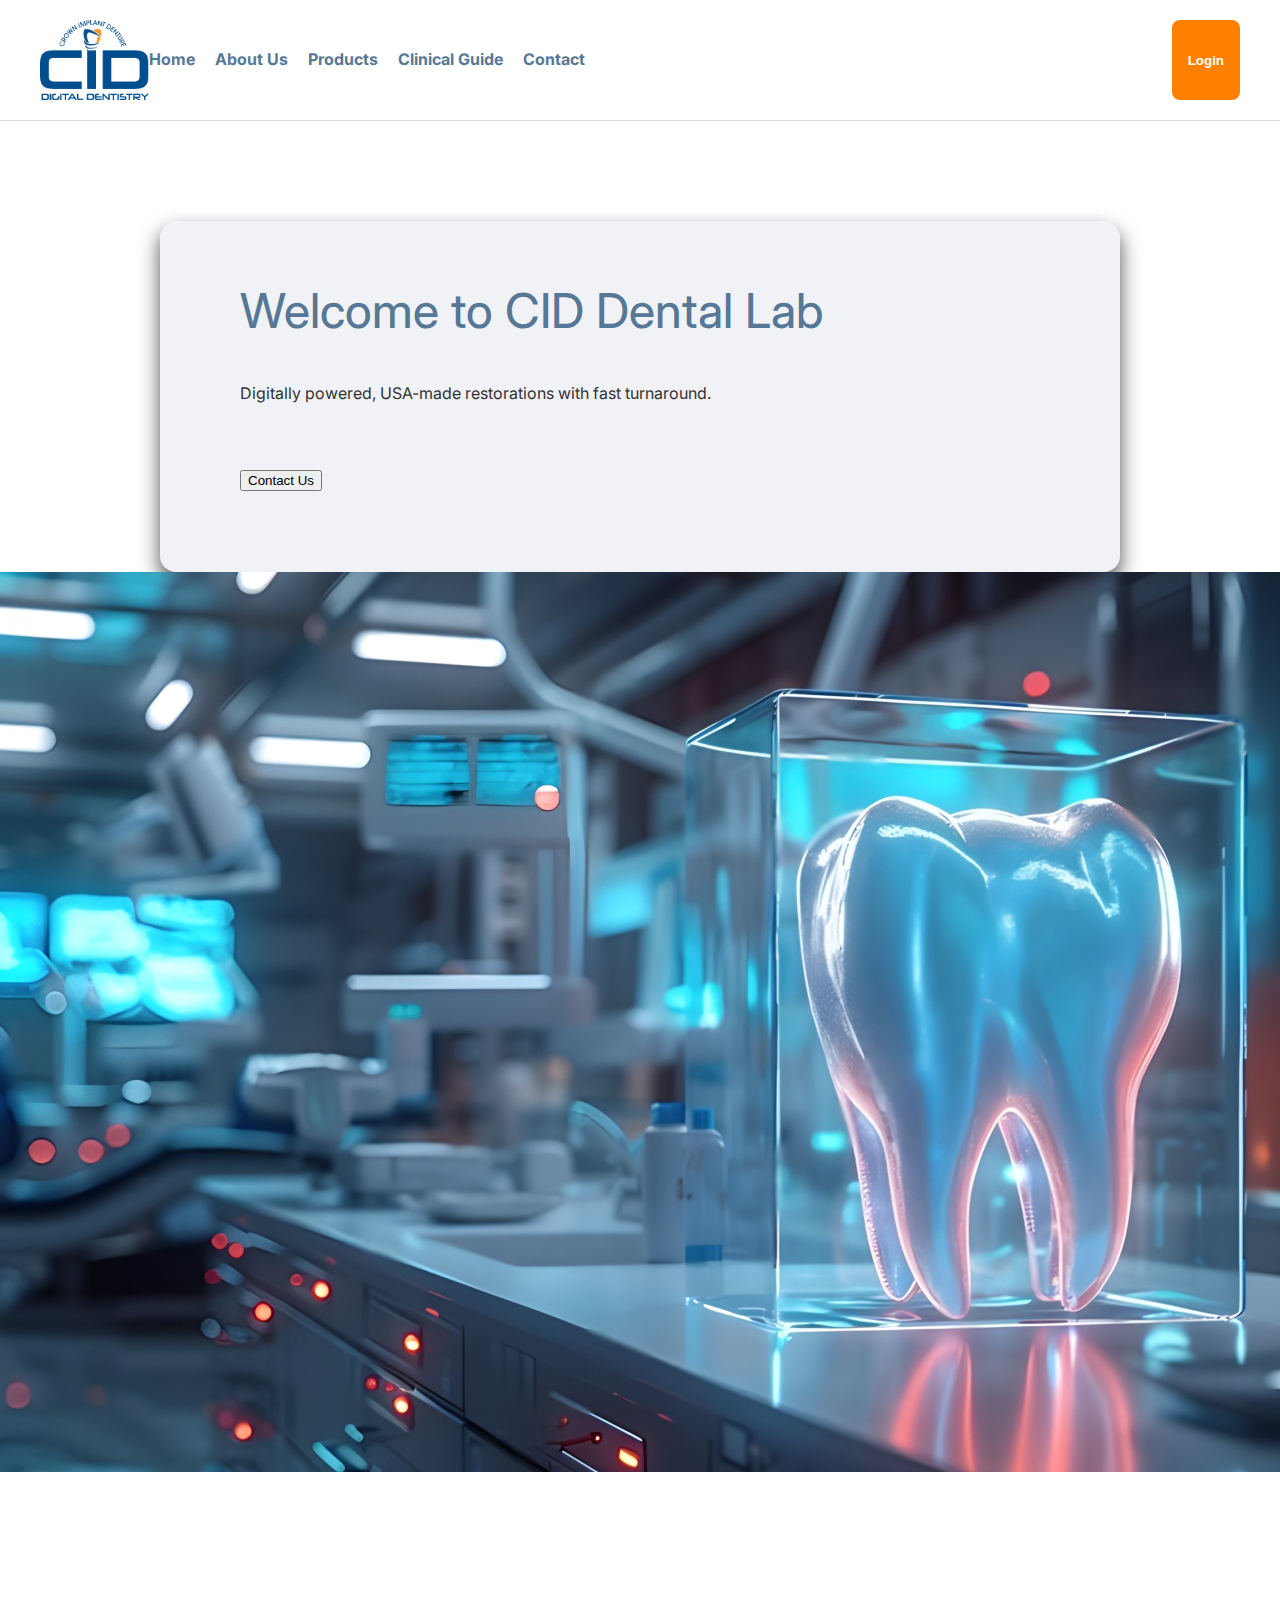
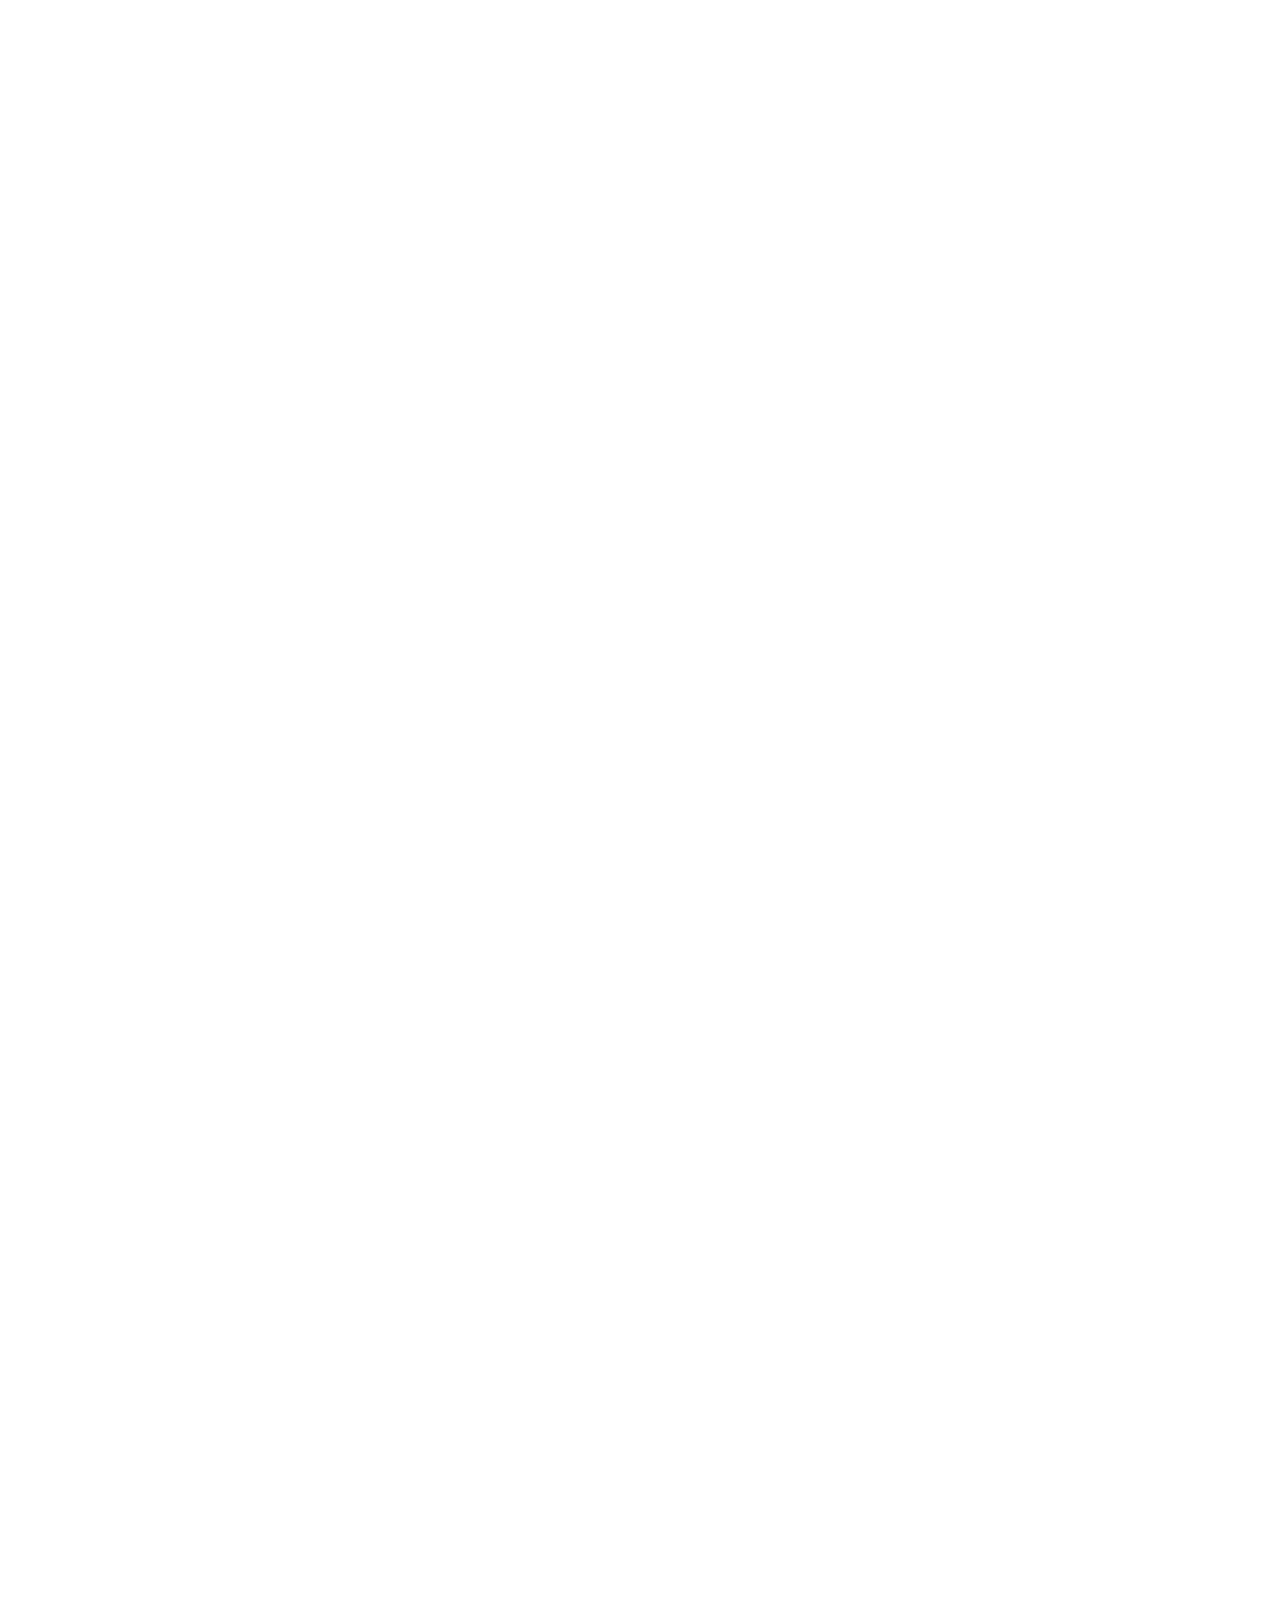
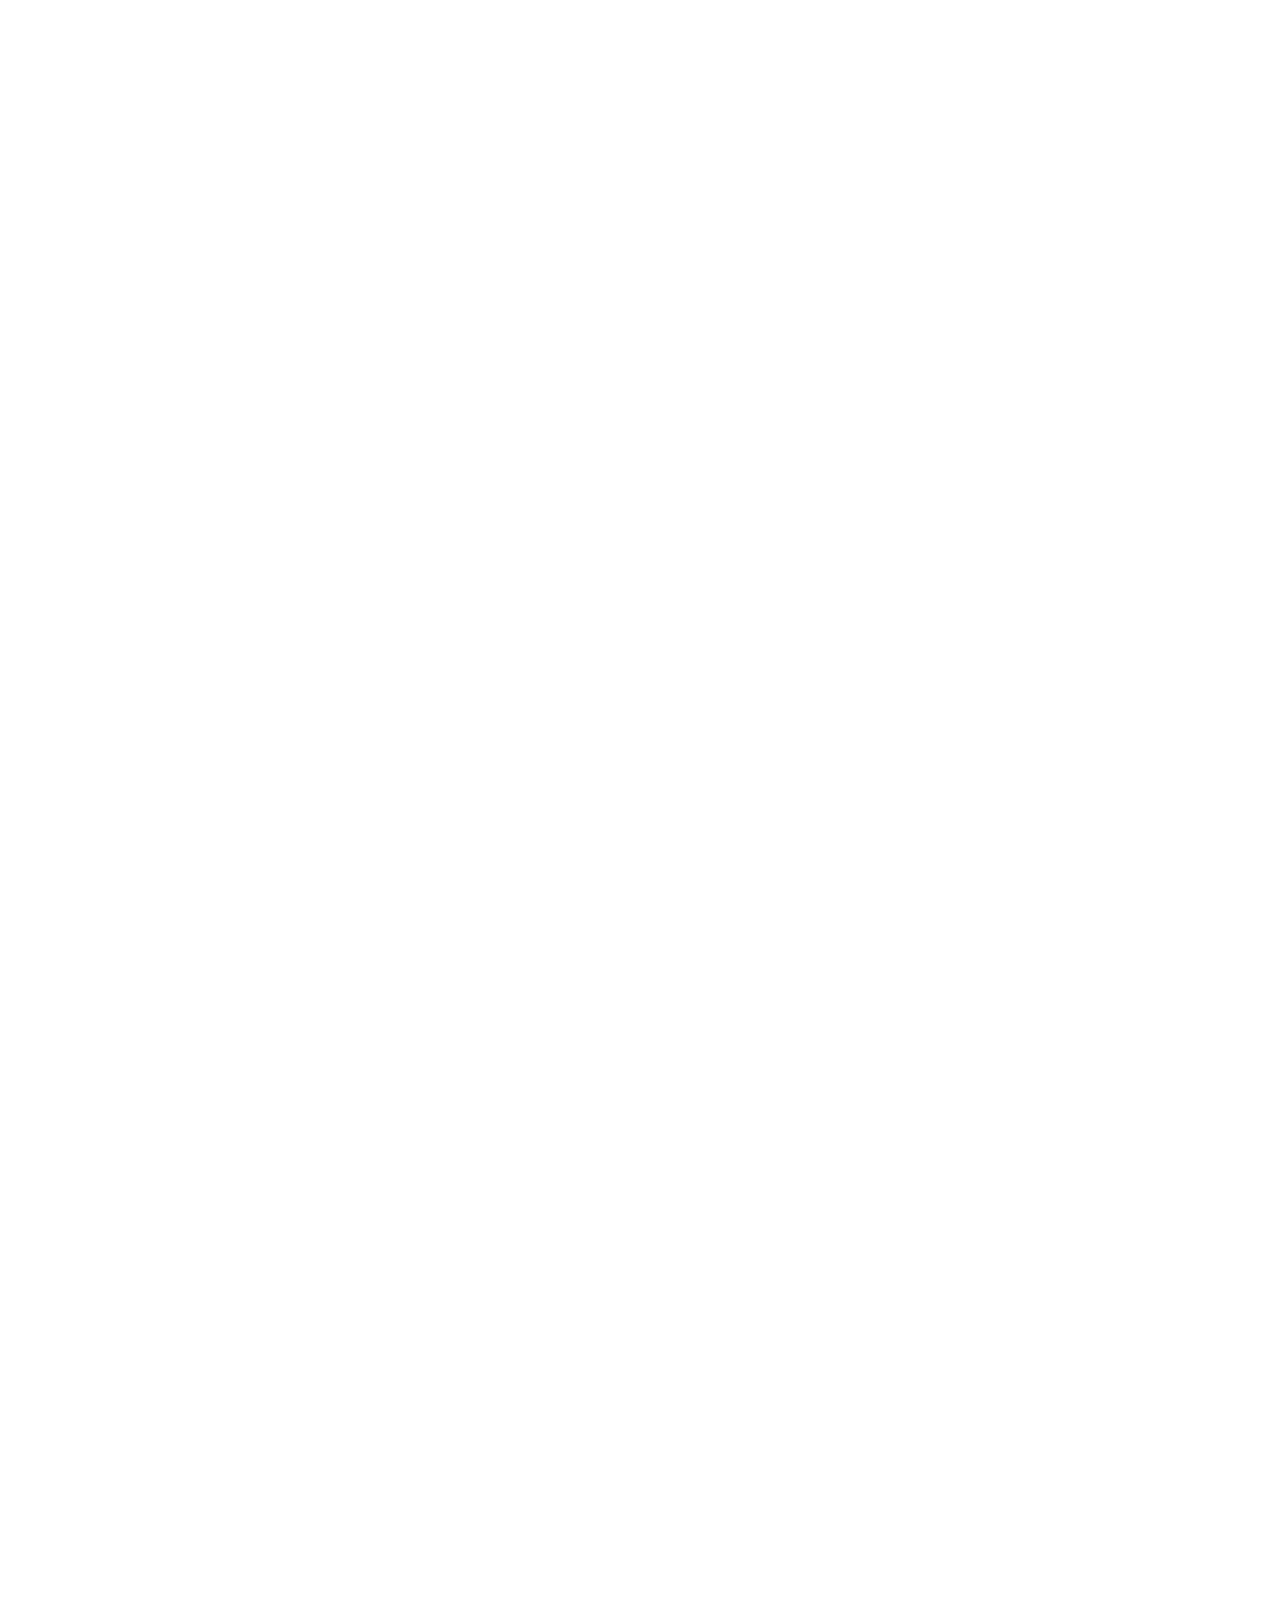
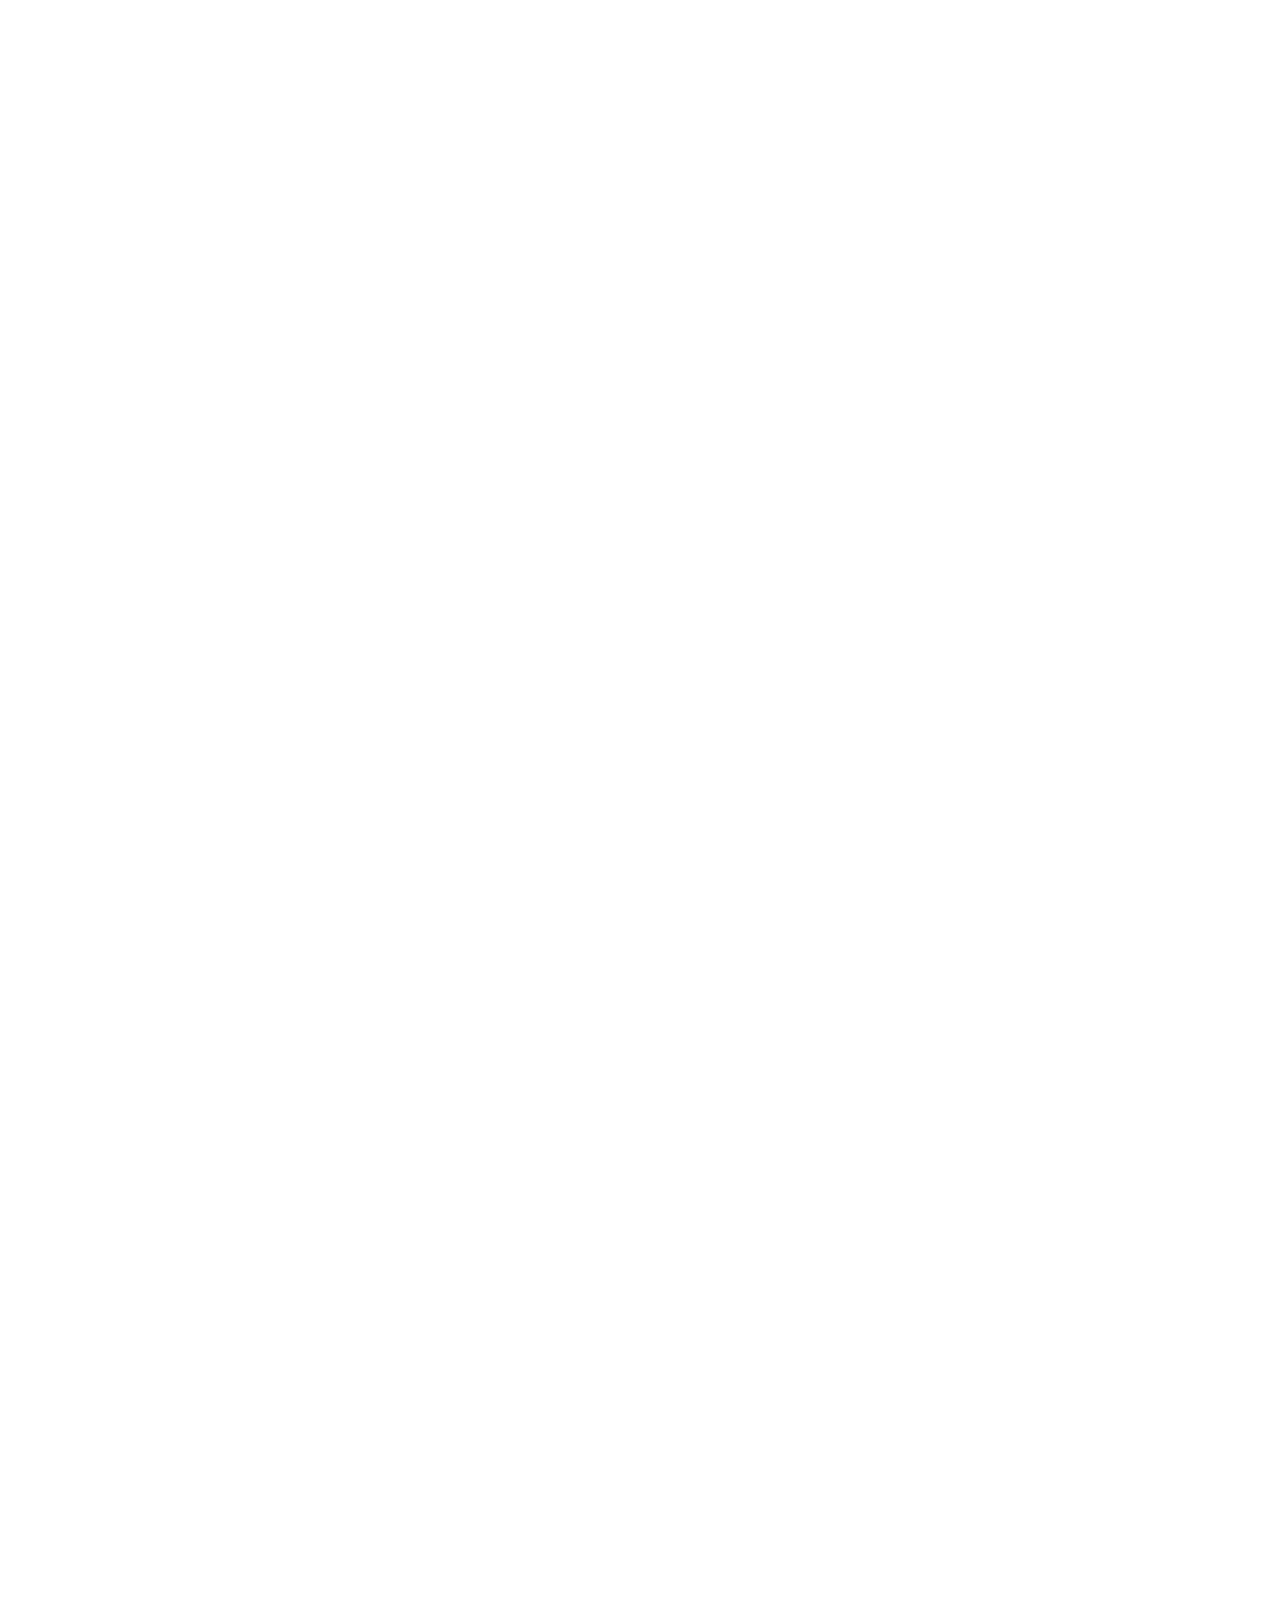
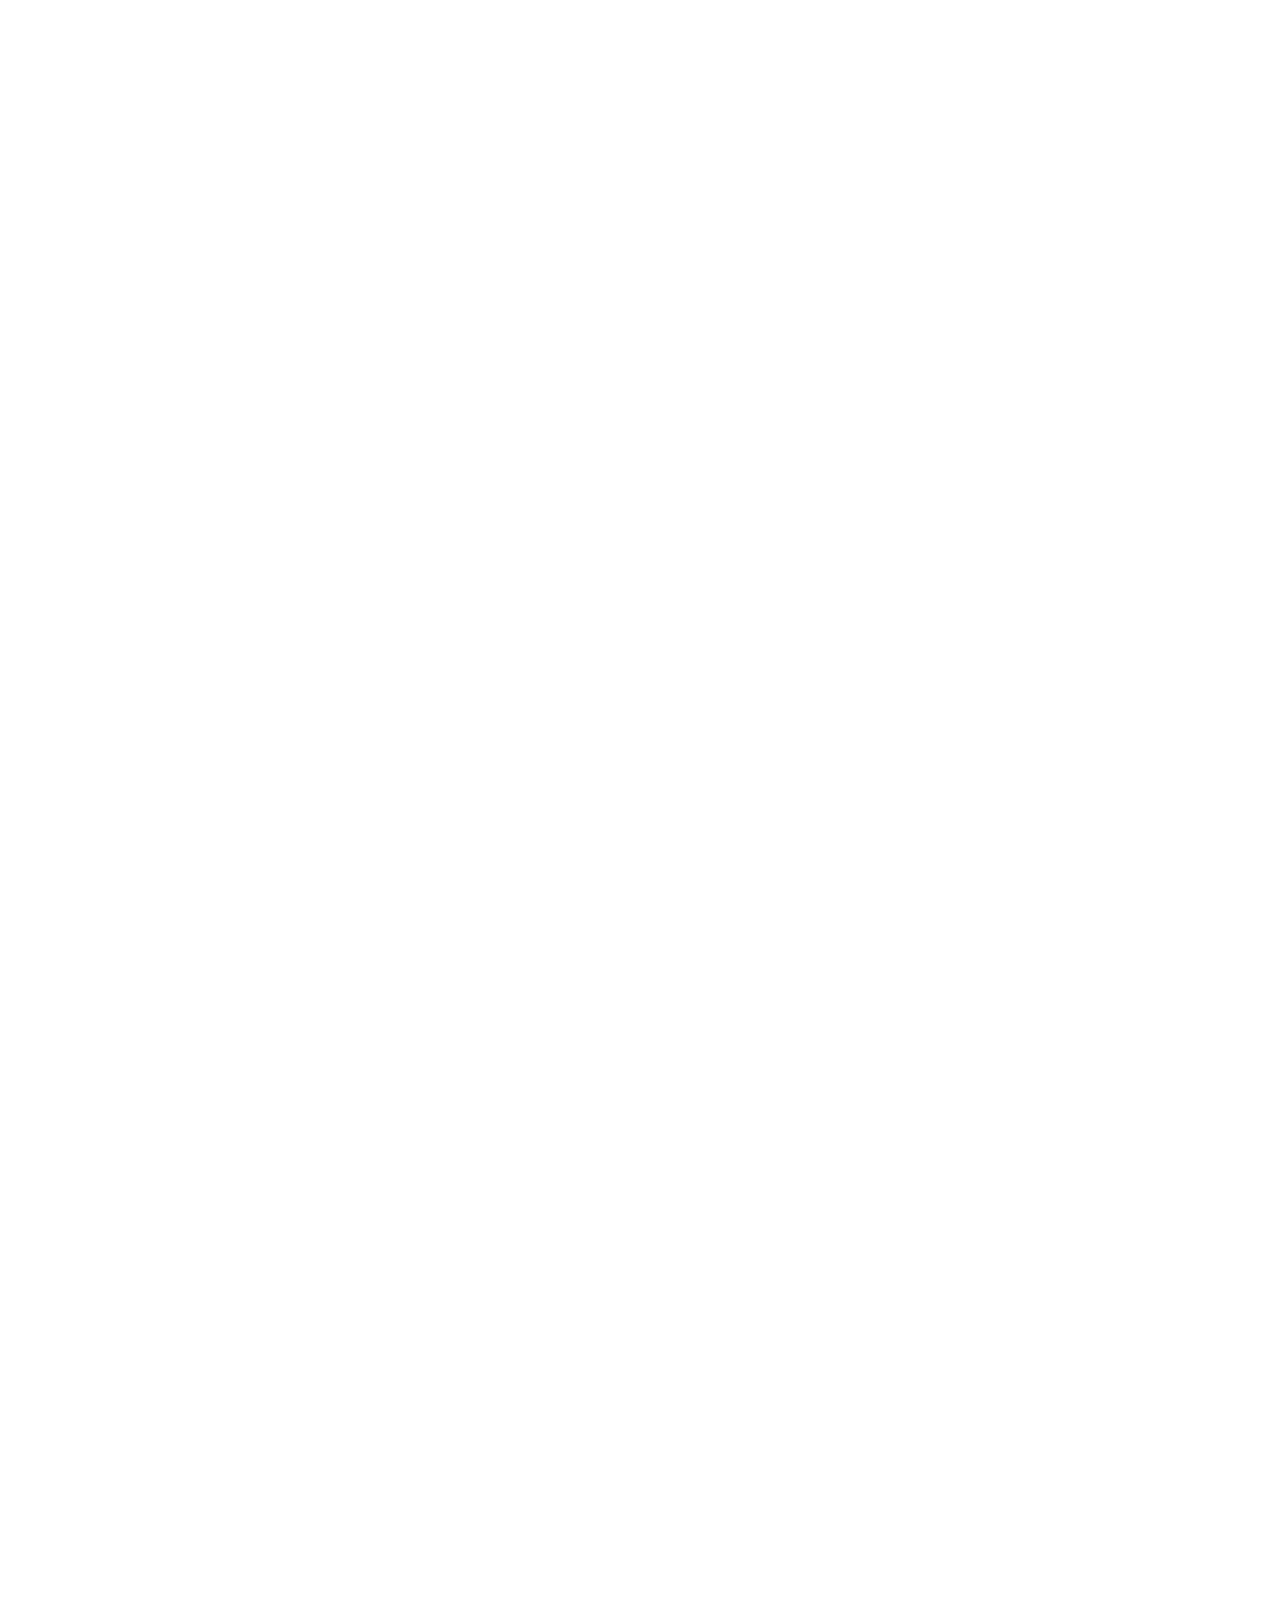
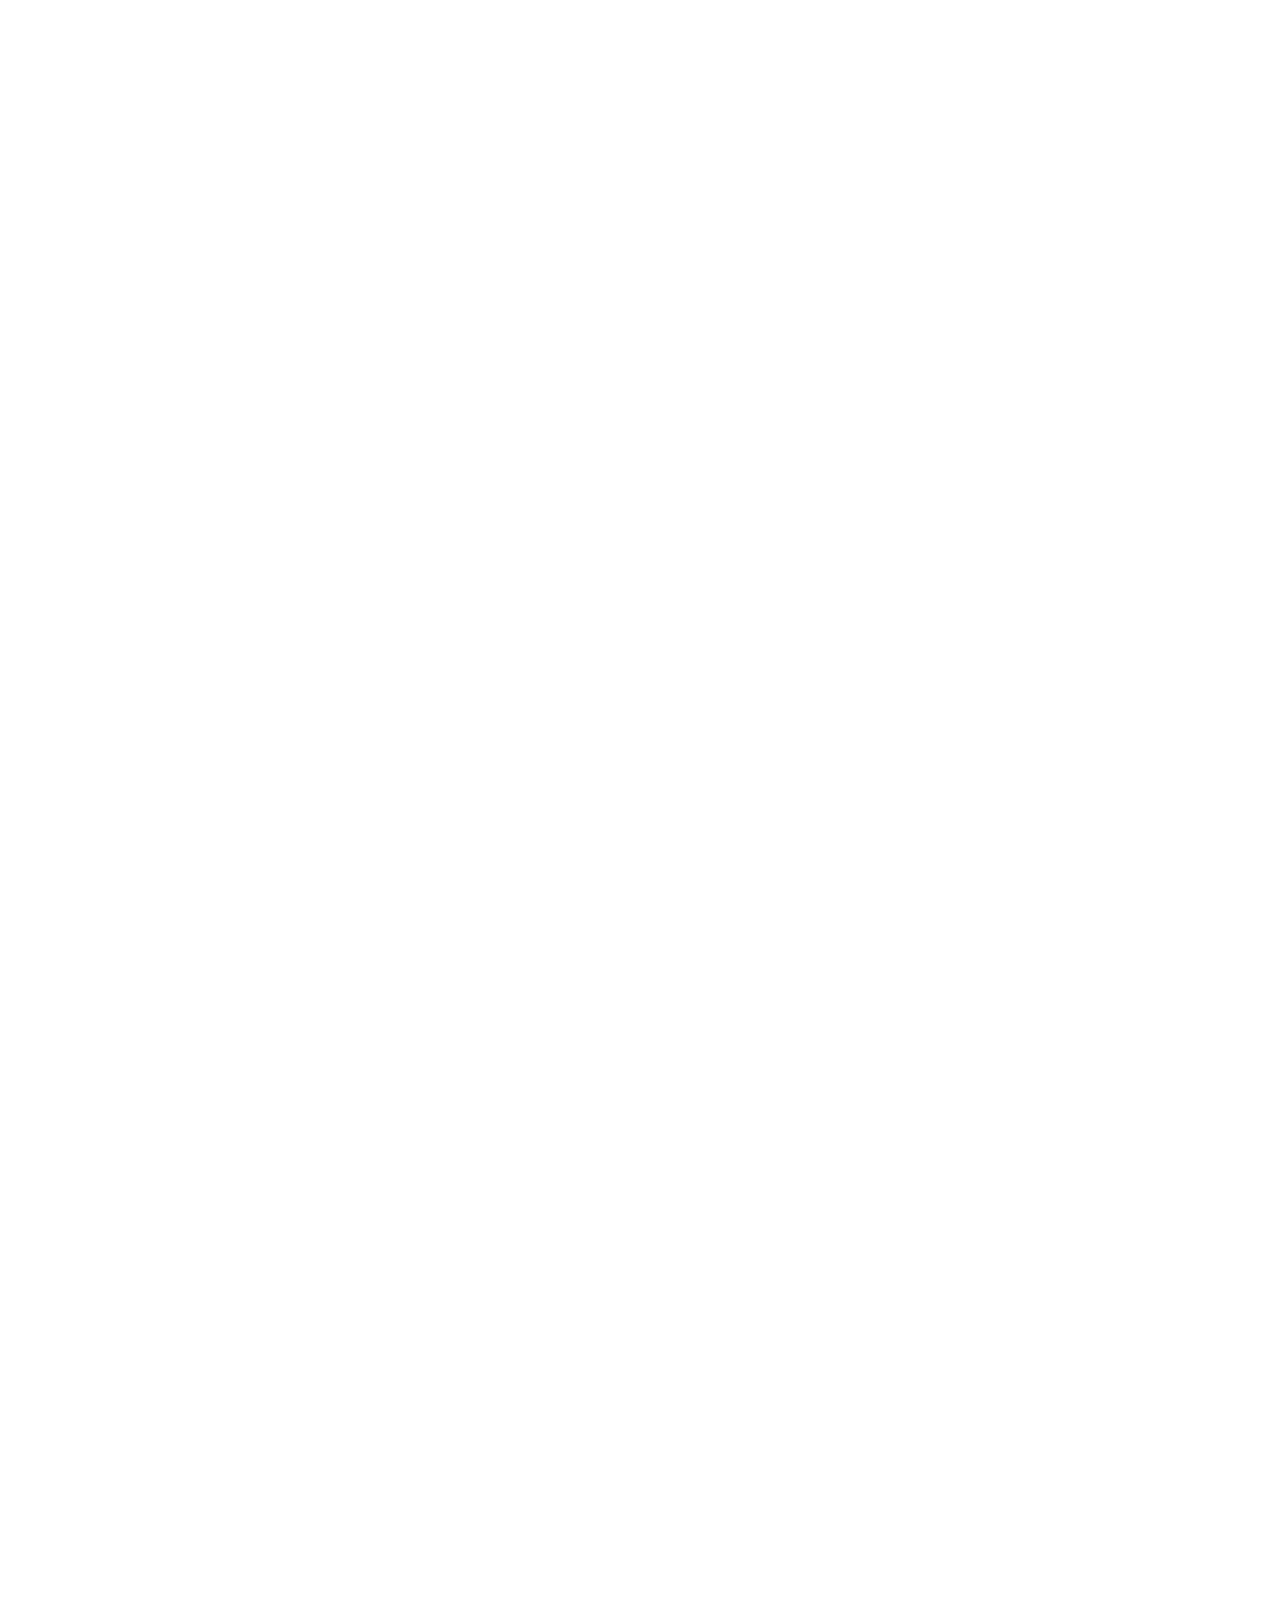
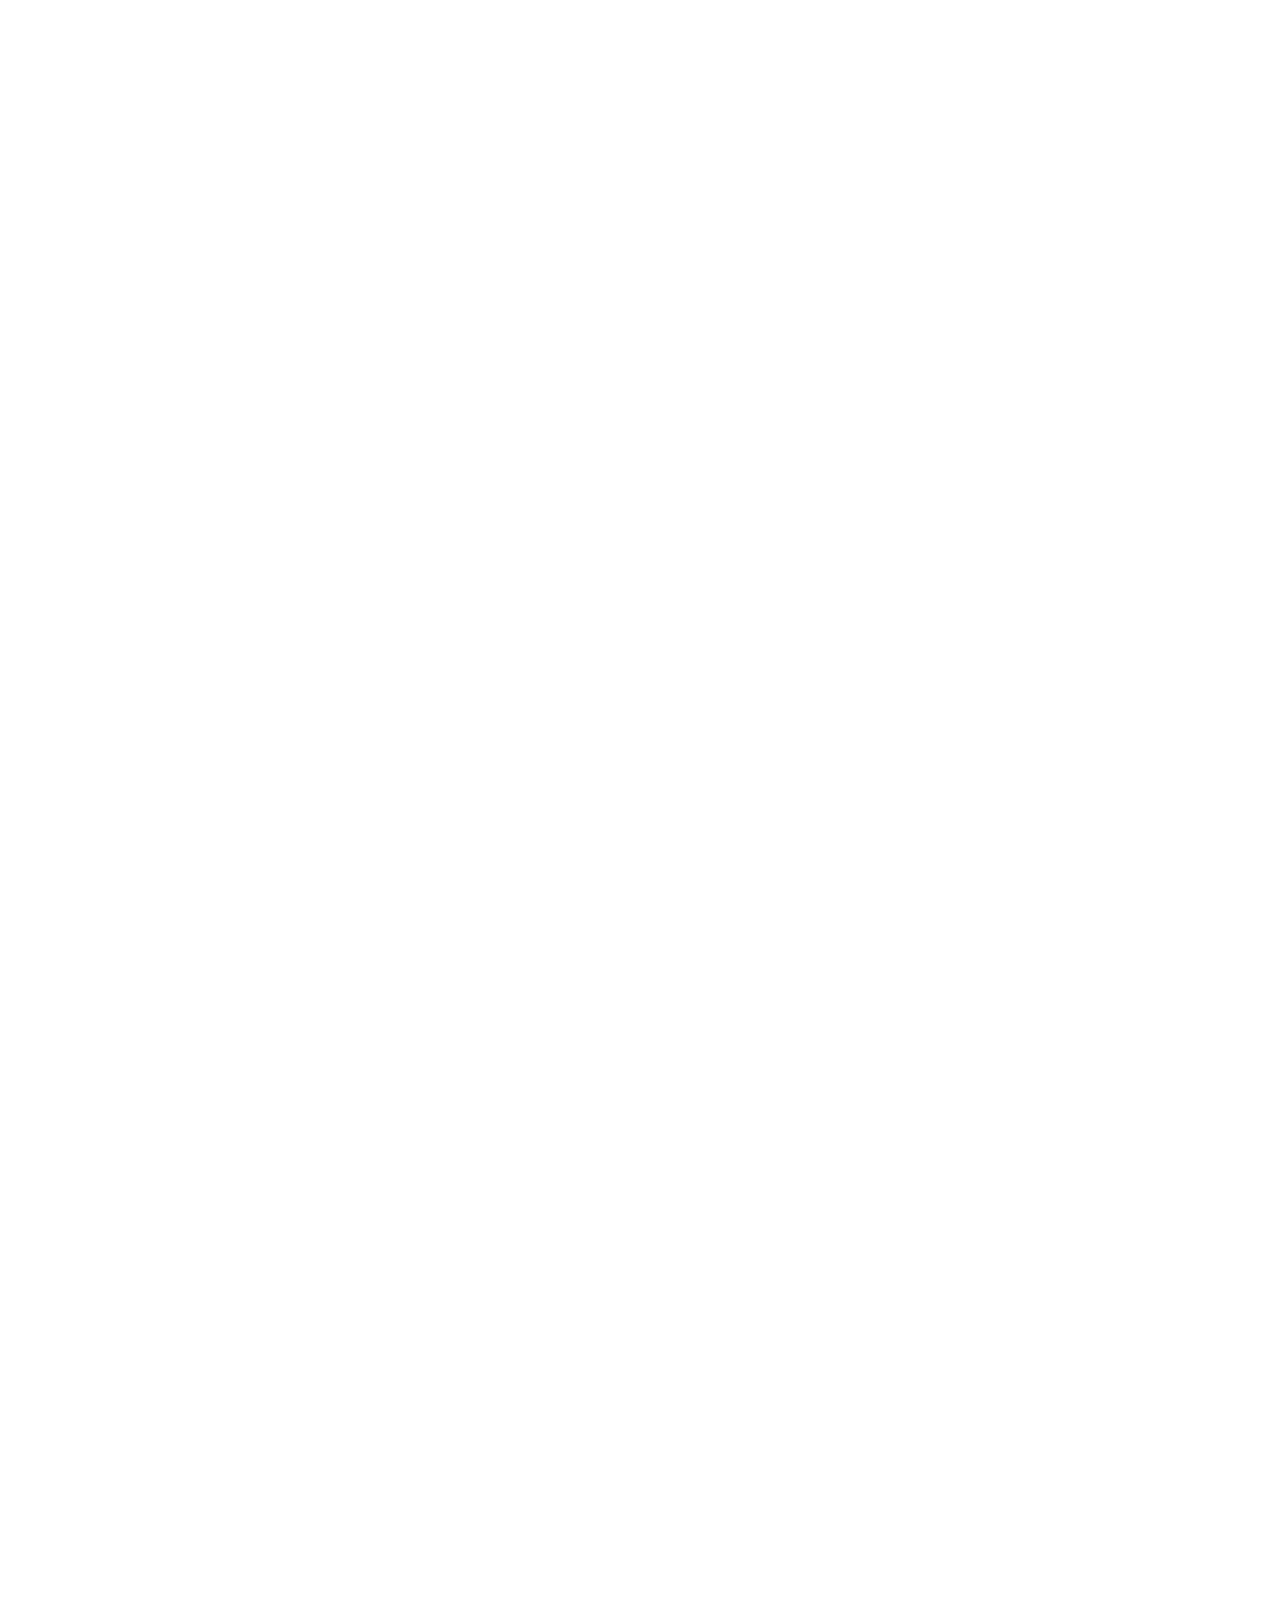
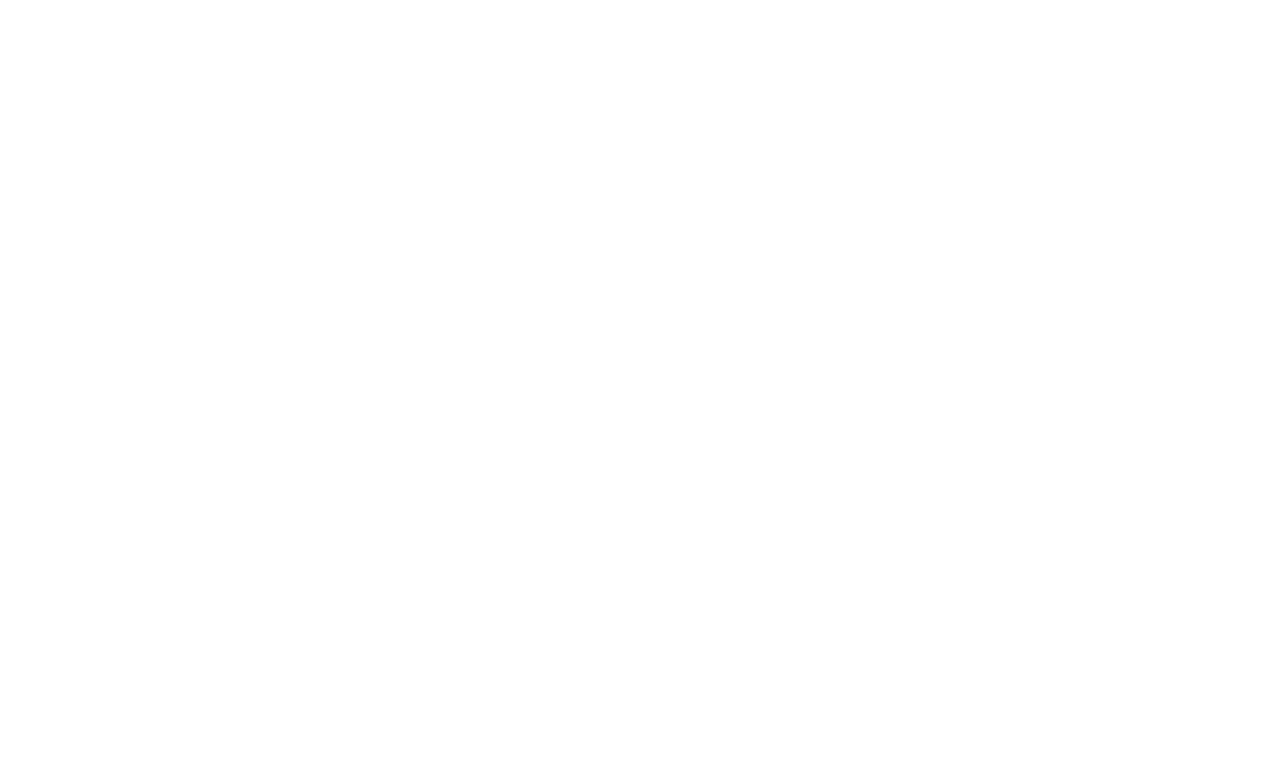
<file: index.html>
<!DOCTYPE html>     <!--doctype html-->

<html lang="en"> <!--HTML doc lang = eng -->

<head>
    <meta charset = "UTF-8"> 
    <meta name = "viewport" content = "width = device-width, initial-scale = 1.0"> 
    <title> CID DIGITAL DENTISTRY</title> 
    <!--link to CSS-->
    <link rel = "stylesheet" href = "style.css"> 
    <!-- New Font 'Inter' Apply -->
    <link href="https://fonts.googleapis.com/css2?family=Inter:wght@400;600&display=swap" rel="stylesheet">
    <!-- ✅ AOS CSS CDN -->
    <link href="https://cdn.jsdelivr.net/npm/aos@2.3.4/dist/aos.css" rel="stylesheet">

</head>


<!--Body-->
<body>
    <header class = "site-header">
        <div class = "header-left">
            <a href = "#" class = "logo">   
                <img src = "images/CID.png" alt = "CID Logo"></a>
        </div>
        
        <div class="nav-menu">
            <ul class="nav-links" id="navLinks">
                <li><a href="#">Home</a></li>
                <li><a href="#">About Us</a></li>
                <li><a href="#">Products</a></li>
                <li><a href="#">Clinical Guide</a></li>
                <li><a href="#">Contact</a></li>
            </ul>
        </div>
        
        <button class="hamburger" onclick="toggleMenu()">☰</button>
        <button href = "#" class="login-button">Login</a></button></div>
    </header>

<!-- ✅ HERO SECTION -->
<section class = "hero" data-aos = "fade-up">
    <div class = "hero-text">
        <h1> Welcome to CID Dental Lab</h1>
        <p> Digitally powered, USA-made restorations with fast turnaround.</p>
        <button> Contact Us </button>
    </div>
    
    <div class = "hero-image">
        <img src = "images/dent3.jpg" alt = "Dental image 2">
    </div>

</section>

<!-- ✅ FEATURE ROWS -->
<section class = "feature-row row-left" data-aos="fade-up">
    <div class = "text-block">
        <h2> CROWN IMPLANT DENTURE</h2>
        <p> Fabricating every product in USA California with our latest and finest technology and educated lab technicians provide doctors and patients exceptional quality of the restoration that they never experienced.</p>
    </div>
    <div class = "image-block">
        <img src = "images/sl2.jpg" alt = "Feature 1">
    </div>

</section>


<section class = "feature-row row-right" data-aos="fade-up">
    <div class = "image-block">
        <img src = "images/sl1.jpg" alt = "Feature 2">
    </div>
    <div class = "text-block">
        <h2> CROWN IMPLANT DENTURE</h2>
        <p> Fabricating every product in USA California with our latest and finest technology and educated lab technicians provide doctors and patients exceptional quality of the restoration that they never experienced.</p>
    </div>

</section>


<section class = "feature-row row-left" data-aos="fade-up">
    <div class = "text-block">
        <h2> CROWN IMPLANT DENTURE</h2>
        <p> Fabricating every product in USA California with our latest and finest technology and educated lab technicians provide doctors and patients exceptional quality of the restoration that they never experienced.</p>
    </div>
    <div class = "image-block">
        <img src = "images/sl3.jpg" alt = "Feature 3">
    </div>

</section>


<!-- ✅ ABOUT SECTION -->
<section class="about" data-aos = "fade-up">

  <h2>About Us</h2> <!-- Section title -->

  <h1> CROWN IMPLANT DENTURE - LOOK UP TO THE FUTURE </h1>

  <p>We are a fully digitalized dental lab equipped with the finest technology in the market, specializing in digital dentistry, implants, cosmetic procedures, and complex full-mouth restorations. Our focus is on delivering exceptional affordable product quality and ensuring the satisfaction of both doctors and patients. </p>
   <p> What sets us apart is our dedication to precision and excellence. We are a certified digital dental lab, partnered with leading implant brands such as Astra, Straumann, Nobel, Zimmer Biomet, Bio Horizon, Medit, 3Shape, Carestream, and iTero. All of our restorations are proudly fabricated in the USA by our highly trained technicians, ensuring a level of quality and care that exceeds expectations.</p> <!-- Section text -->



</section>

<!-- ✅ PRODUCTS SECTION -->
<section class="products" data-aos="fade-up">

  <h2>Our Products</h2>
  
  <div class="product-grid"> <!-- Grid container -->
    <!-- product 1 3D Model-->
    <div class="product-card">
        <img src = "images/3Dmodel-768x538.png" alt="3D Model">
        <p class = "product-type"> Crown</p>
        <p class = "product-name"> 3D Model</p>
        <p class = "product-price"> $25.00 - $30.00</p>

    </div>
    <!-- product 2 3D Implant Model -->
    <div class="product-card"> 
        <img src = "images/3D_Implant_Model-768x538.png" alt="3D Implant Model">
        <p class = "product-type"> Crown</p>
        <p class = "product-name"> 3D Implant Model</p>
        <p class = "product-price"> $25.00 - $50.00</p>
        
    </div>
    <!-- product 3 Cement-Retained Full Zirconia Implant Crown-->
    <div class="product-card"> 
        <img src = "images/cement-retain-768x538.png" alt=" Cement-Retained ">
        <p class = "product-type"> Implant</p>
        <p class = "product-name"> Cement-Retained Full Zirconia Implant Crown</p>
        <p class = "product-price"> $220.00</p>

    </div>
    <!-- product 4 Screw-Retained Full Zirconia Implant Crown-->
    <div class="product-card"> 
        <img src = "images/screw-retained-768x538.png" alt="Screw-Retained ">
        <p class = "product-type"> Implant</p>
        <p class = "product-name"> Screw-Retained Full Zirconia Implant Crown</p>
        <p class = "product-price"> $220.00</p>

    </div>
    <!-- product 5  Full Zirconia Crown-->
    <div class="product-card">
        <img src = "images/crown-768x538.png" alt="Full Zirconia Crown">
        <p class = "product-type"> Implant</p>
        <p class = "product-name"> Full Zirconia Crown</p>
        <p class = "product-price"> $59.00 - $62.00</p>

    </div>



  </div>-

</section>

<!-- ✅ CONNECTIONS SECTION -->
<section class="connections" data-aos="fade-up">

  <h2>Digital Connection Source</h2> <!-- Section title -->

  <p> Doctors can send digital impression directly to CID Digital Dentistry with most major intraoral scanners.
    Find the name of your scanner below and follow the instructions on how to add CID Digital Dentistry on your account.  
  </p>

  <div class = "connection-grid">

    <a href= "https://bff.cloud.myitero.com/login-legacy" target="_blank">
        <img src="images/Itero_logo.jpg" alt="iTero">
    </a>

    <a href="https://portal.3shapecommunicate.com/login" target="_blank">
        <img src="images/newenwewn.png" alt="3Shape">
    </a>

    <a href="https://envistab2c.b2clogin.com/envistab2c.onmicrosoft.com/b2c_1a_signup_signin/oauth2/v2.0/authorize?scope=openid&response_type=id_token&client_id=82e7ed62-f273-469d-8d97-8a0d6c0cb873&state=eyJzb3VyY2UiOiJob21lcGFnZSIsImRlc3QiOiJodHRwczpcL1wvZGVudGFsY29ubmVjdC5kZXhpcy5jb21cLyIsInN0YXRlIjoiNjc1YzdkYzQzZTRiNSJ9&redirect_uri=https%3A%2F%2Fdentalconnect.dexis.com&ui_locales=ko&prompt=login" target="_blank">
        <img src="images/dexis.png" alt="Dexis">
    </a>
    
    <a href="https://www.meditlink.com/login" target="_blank">
        <img src="images/Logo_MEDIT_color@4x.png" alt="Medit">
    </a>

    <a href="https://sts.connectcasecenter.com/core/login-spa/login?ReturnUrl=%2Fcore%2Fconnect%2Fauthorize%2Fcallback%3Fclient_id%3Dcustomer_fe%26response_type%3Dcode%2520id_token%26scope%3Dopenid%2520offline_access%2520portal_api%26redirect_uri%3Dhttps%253A%252F%252Fauthenticationservice.connectcasecenter.com%252Fauth%252Flogin%252Fpostlogin%252FcustomerFe%26state%3DOYoY598UBRjhIpq_wsTux2warn0Ul2MNqZ7FC0ZAihk%26nonce%3DhLUna1Bz-iVcK5bjiHEexYcWcMbamd7QcMbH1Vrn49k%26response_mode%3Dform_post" target="_blank">
        <img src="images/Sirona-1.jpg" alt="Sirona">
    </a>

    <a href="#" target="_blank">
        <img src="images/Helious.png" alt="Helios">
    </a>

  </div>

</section>



<!-- ✅ FOOTER SECTION -->
<footer data-aos="fade-up">
  <p>&copy; @Copyright 2024 CID Digital Dentistry</p> <!-- Copyright -->

</footer>

</div>

  <!-- ✅ AOS JS CDN -->
  <script src="https://cdn.jsdelivr.net/npm/aos@2.3.4/dist/aos.js"></script>
  <script>
    AOS.init();

    function toggleMenu() {
        const nav = document.querySelector('.nav-links');
        nav.classList.toggle('active');
    }
  </script>

</body>
</html>
</file>
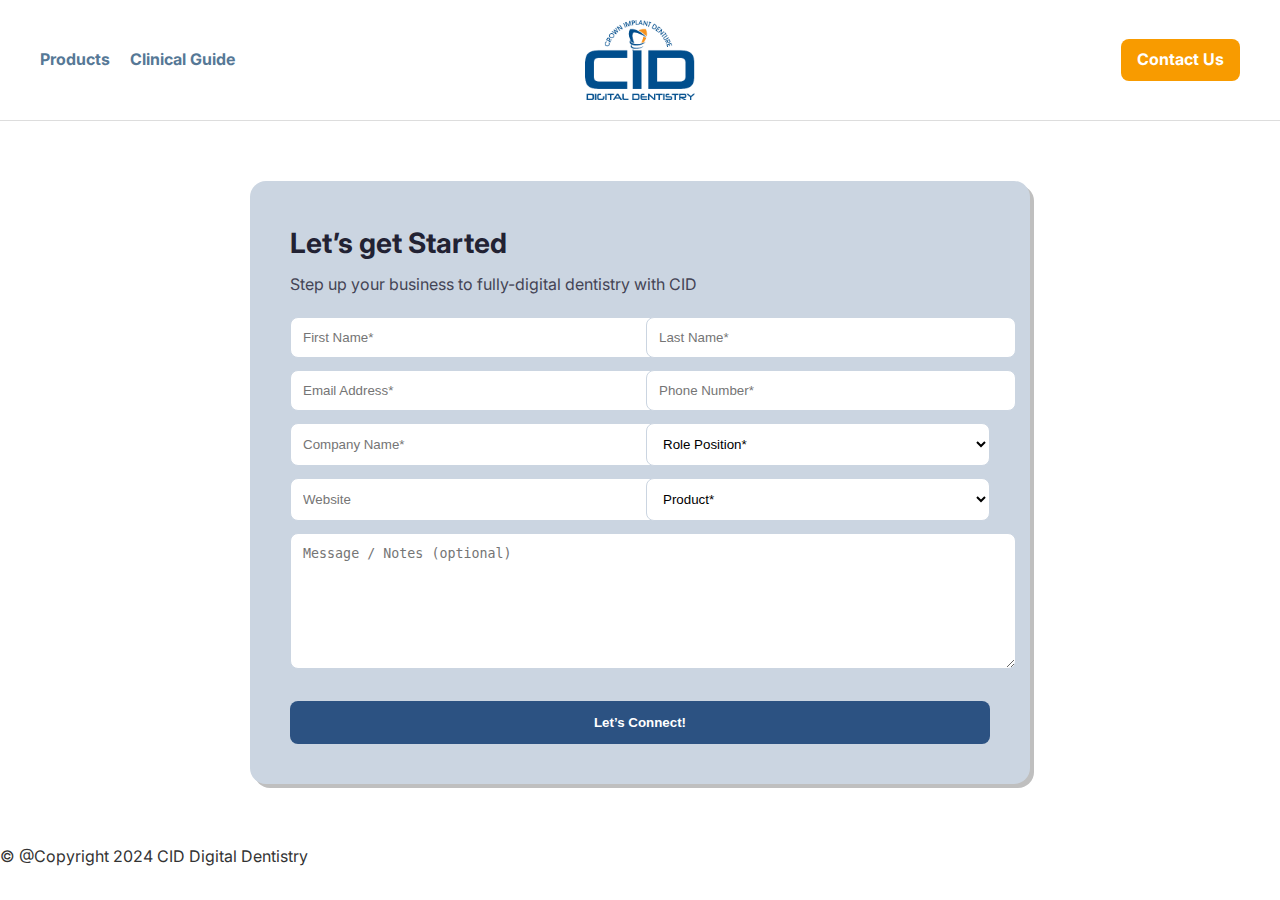
<file: contactUs.html>
<!DOCTYPE html>     <!--doctype html-->

<html lang="en"> <!--HTML doc lang = eng -->

<head>
    <meta charset = "UTF-8"> 
    <meta name = "viewport" content = "width = device-width, initial-scale = 1.0"> 
    <title> CID DIGITAL DENTISTRY </title> 
    <!--link to CSS-->
    <link rel = "stylesheet" href = "style_contactUs.css"> 
    <!-- New Font 'Inter' Apply -->
    <link href="https://fonts.googleapis.com/css2?family=Inter:wght@400;600&display=swap" rel="stylesheet">
    <!-- ✅ AOS CSS CDN -->
    <link href="https://cdn.jsdelivr.net/npm/aos@2.3.4/dist/aos.css" rel="stylesheet">

</head>


<!--Body-->
<body>
         <!-- HEADER  -->
    <header class = "site-header">
  <nav class="nav-menu"> <!-- 네비게이션 래퍼: Grid로 3구역 배치 -->

        <div class="nav-left" style = "white-space: nowrap;"> <!-- [신규] 좌측 영역: 메뉴 링크 묶음 -->
            <ul class="nav-links" id="navLinks"> <!-- 기존 클래스 유지 -->
                <li><a href="index.html#products">Products</a></li> <!-- 실제 이동 앵커/페이지로 수정 가능 -->
                <li><a href="index.html#guide">Clinical Guide</a></li> <!-- 실제 이동 앵커/페이지로 수정 가능 -->
            </ul>
        </div>

        <div class="nav-center"> <!-- [신규] 중앙 영역: 로고 -->
            <a href="/index.html" class="logo"> <!-- 로고 클릭 시 홈으로 -->
                <img src="images/CID.png" alt="CID Logo"> <!-- 로고 이미지 -->
            </a>
        </div>

        <div class="nav-right"> <!-- [신규] 우측 영역: 액션 버튼들 -->
            <a href="/contactUs.html" class="login-button" style = "white-space: nowrap;">Contact Us</a> <!-- button href 문제 해결: a 태그로 교체 -->
            <button class="hamburger" onclick="toggleMenu()">☰</button> <!-- 모바일 메뉴 토글 버튼 -->
        </div>
    </nav>

    </header>



    
  <!-- ========================= CONTACT FORM ========================= -->
  <section class="contact-form"> <!-- 폼 카드 전체 래퍼 -->
    <h1>Let’s get Started</h1> <!-- 타이틀 -->
    <p>Step up your business to fully-digital dentistry with CID</p> <!-- 서브카피 -->

    <!-- ★ Netlify Forms 핵심 속성: name, method="POST", data-netlify="true", hidden form-name -->
    <!-- ★ netlify-honeypot="bot-field" : 간단 스팸 방지 -->
    <form name="CID-Contact" method="POST" action="/thank-you.html"
      data-netlify="true" netlify-honeypot="bot-field" id="cidForm"> <!-- 폼 시작 -->
      <input type="hidden" name="form-name" value="CID-Contact"> <!-- Netlify가 폼 매칭에 쓰는 숨김 필드 -->
      <p class="hidden"> <!-- 허니팟(사람은 보지 못함) -->
        <label>Don’t fill this out: <input name="bot-field" /></label> <!-- 봇이 채우면 스팸으로 처리 -->
      </p>

      <!-- ▼ 2-Column Grid: 각 필드는 반드시 name 속성 필요(수집/이메일 변환용) -->
      <input type="text"  name="firstName"  placeholder="First Name*"  /> <!-- 이름(필수 아님, 빈칸은 N/A로 치환) -->
      <input type="text"  name="lastName"   placeholder="Last Name*"   /> <!-- 성 -->
      <input type="email" name="email"      placeholder="Email Address*" /> <!-- 이메일 -->
      <input type="tel"   name="phone"      placeholder="Phone Number*" /> <!-- 전화번호 -->
      <input type="text"  name="company"    placeholder="Company Name*" /> <!-- 회사명 -->

      <select name="role"> <!-- 직무 선택(기본값 빈 문자열 → N/A로 치환됨) -->
        <option value="">Role Position*</option> <!-- 기본 옵션(값 없음) -->
        <option>Doctor</option> <!-- 의사 -->
        <option>Office Manager</option> <!-- 오피스 매니저 -->
        <option>Lab Owner/Tech</option> <!-- 랩 오너/테크 -->
        <option>Other</option> <!-- 기타 -->
      </select>

      <input type="url"   name="website"    placeholder="Website" /> <!-- 웹사이트(선택) -->

      <select name="product"> <!-- 제품 드롭다운(카드 5종 그대로) -->
        <option value="">Product*</option> <!-- 기본 옵션(값 없음) -->
        <option>3D Model</option> <!-- 3D Model -->
        <option>3D Implant Model</option> <!-- 3D Implant Model -->
        <option>Cement-Retained Full Zirconia Implant Crown</option> <!-- Cement-Retained -->
        <option>Screw-Retained Full Zirconia Implant Crown</option> <!-- Screw-Retained -->
        <option>Full Zirconia Crown</option> <!-- Full Zirconia Crown -->
      </select>

      <textarea name="message" placeholder="Message / Notes (optional)"></textarea> <!-- 메모(선택) -->

      <button type="submit">Let’s Connect!</button> <!-- 제출 버튼 -->
    </form>
  </section>

<!--

  <div class="field"> 
    <label for="firstName">First Name*</label> 
    <input id="firstName" type="text" name="firstName" placeholder="First Name*" /> 
  </div>

  <div class="field"> 
    <label for="lastName">Last Name*</label>
    <input id="lastName" type="text" name="lastName" placeholder="Last Name*" />
  </div>

  <div class="field"> 
    <label for="email">Email Address*</label>
    <input id="email" type="email" name="email" placeholder="Email Address*" />
  </div>

  <div class="field"> 
    <label for="phone">Phone Number*</label>
    <input id="phone" type="tel" name="phone" placeholder="Phone Number*" />
  </div>

  <div class="field"> 
    <label for="company">Company Name*</label>
    <input id="company" type="text" name="company" placeholder="Company Name*" />
  </div>

  <div class="field"> 
    <label for="role">Role Position*</label>
    <select id="role" name="role">
      <option value="">Role Position*</option>
      <option>Doctor</option>
      <option>Office Manager</option>
      <option>Lab Owner/Tech</option>
      <option>Other</option>
    </select>
  </div>

  <div class="field"> 
    <label for="website">Website</label>
    <input id="website" type="url" name="website" placeholder="Website" />
  </div>

  <div class="field">
    <label for="product">Product*</label>
    <select id="product" name="product">
      <option value="">Product*</option>
      <option>3D Model</option>
      <option>3D Implant Model</option>
      <option>Cement-Retained Full Zirconia Implant Crown</option>
      <option>Screw-Retained Full Zirconia Implant Crown</option>
      <option>Full Zirconia Crown</option>
    </select>
  </div>

  <div class="field span-2"> 
    <label for="message">Message / Notes (optional)</label>
    <textarea id="message" name="message" placeholder="Message / Notes (optional)"></textarea>
  </div>

  <button type="submit" class="span-2">Let’s Connect!</button> 
</form>

-->


<!-- ✅ FOOTER SECTION -->
<footer>
  <p>&copy; @Copyright 2024 CID Digital Dentistry</p> <!-- Copyright -->

</footer>

  <!-- ========================= SCRIPTS ========================= -->

  <script> /* 모바일 네비 토글 스크립트 */
    function toggleMenu(){ /* 햄버거 클릭 시 메뉴 토글 */
      const nav = document.querySelector('.nav-links'); /* 좌측 메뉴 UL 참조 */
      nav.classList.toggle('active'); /* active 클래스 토글로 드롭다운 표시/숨김 */
    }
  </script>

  <script> /* 제출 직전 "빈칸 → N/A" 치환 스크립트 */
    document.getElementById('cidForm').addEventListener('submit', function(e){ /* 폼 제출 이벤트 */
      const fields = this.querySelectorAll('input, select, textarea'); /* 모든 입력 요소 수집 */
      fields.forEach(el => { /* 각 요소에 대해 */
        if (el.name === 'form-name' || el.name === 'bot-field') return; /* Netlify용/허니팟 제외 */
        if (!el.value || String(el.value).trim() === '') { /* 값이 비었으면 */
          el.value = 'N/A'; /* N/A로 치환(placeholder가 아니라 실제 value로) */
        }
      });
      /* 이후 Netlify가 직렬화하여 저장/함수로 전달 → 이메일 본문에도 N/A 반영됨 */
    });
  </script>



</body>

</html>
</file>
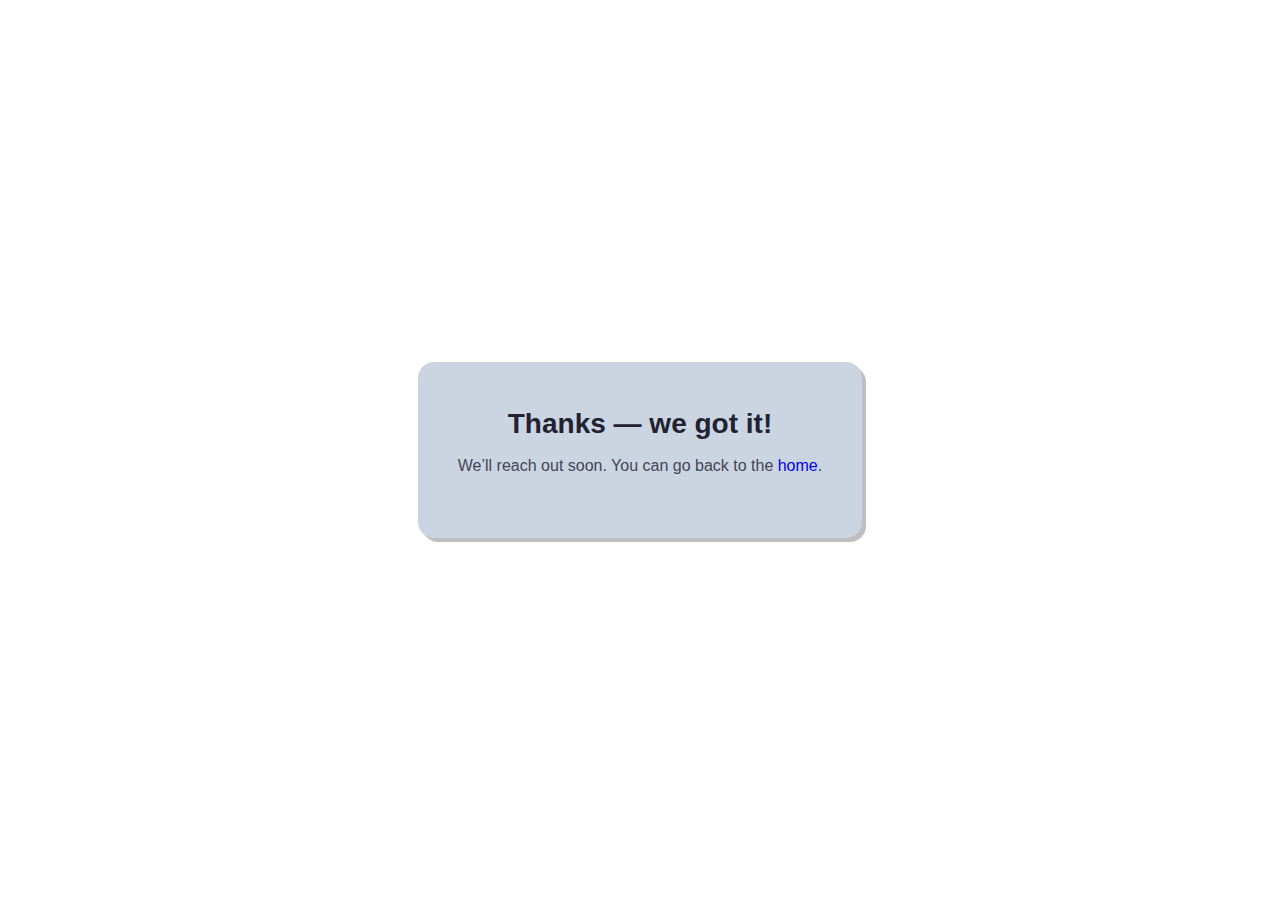
<file: thank-you.html>
<!doctype html>
<html lang="en">
<head>
  <meta charset="utf-8">
  <title>Thanks!</title>
  <meta name="viewport" content="width=device-width,initial-scale=1">
  <link href="/style_contactUs.css" rel="stylesheet">
</head>
<body style="display:grid;place-items:center;height:100dvh;font-family:Inter,sans-serif">
  <div class="contact-form" style="text-align:center;max-width:600px">
    <h1>Thanks — we got it!</h1>
    <p>We’ll reach out soon. You can go back to the <a href="/index.html">home</a>.</p>
  </div>
</body>
</html>
</file>
<file: style.css>
/* Base styles for body */
/* ========== RESET AND BASE ========== */
body, h1, h2, p, ul, li, a {
  margin: 0;
  padding: 0;
  text-decoration: none;
  list-style: none;
  box-sizing: border-box;
  font-family: 'Inter', sans-serif;
}

body {
  background-color: #fff;
  color: #333;
  line-height: 1.6;
}

.container {
  max-width: 1200px;
  margin: 0 auto;
  padding: 0 20px;
}
/* =================================== */     
/*         Header styling */
/* =================================== */
/* Header styling */
.site-header {
  display: flex;
  justify-content: center;
  padding: 20px 40px;
  background: white;
  border-bottom: 1px solid #ddd;
  position: sticky;
  top: 0;
  z-index: 999;
}
.site-header .nav-menu{

  display: grid;
  grid-template-columns: 1fr auto 1fr;
  align-items: center;
  gap: 20px;
  width: 100%;           /* ⬅︎ 그리드를 가로로 펼쳐서 1fr이 공간을 먹을 수 있게 */
  max-width: 1200px;     /* ⬅︎ 전체 퍼짐 1200px 제한 */
  margin: 0 auto;        /* ⬅︎ 가운데 고정 */
}
.nav-right{
  justify-self: end;
  display: flex;
  align-items: center;
  gap: 10px;
}
.logo{
  order: 2;
  justify-self: center;
}
.logo img {
  height: 80px;
  display: block;
}
.nav-links {
  display: flex;
  gap: 20px;
  order: 1;
}
.nav-links li a {
  color: #567896;
  font-weight: bold;
  transition: color 0.3s;
}
.nav-links li a:hover {
  color: #345265;
}

.hamburger {
  display: none;
  font-size: 24px;
  cursor: pointer;
  margin-left: 10px;
  background: none;
  border: none;
  color: rgb(0, 0, 0);
}

.login-button {
  order: 3;
  padding: 8px 16px;
  background-color: #FF7F00;
  color: white;
  border: none;
  border-radius: 8px;
  font-weight: bold;
  transition: background 0.3s ease;
  margin-left: 10px;
}

.login-button:hover {
  background-color: #FF7F00;
  outline: 3px solid #Ffffff;
}



/* =================================== */
/*   HERO SECTION - Two-column layout  */
/* =================================== */

.hero {
  display: flex;
  align-items: center;
  justify-content: center;
  padding: 100px 100px;
  background-color: #ffffff; 
  flex-wrap: wrap;
}

/* ✅ hero-text는 Dandy 느낌 카드화 */
.hero-text {
  background-color: #f0f2f5;
  border-radius: 16px;
  padding-top: 60px;
  padding-bottom: 80px;
  padding-left: 80px;
  padding-right: 80px;
  max-width: 800px;
  width: 100%;
  margin-bottom: 0px;
  box-shadow: 0 10px 20px rgba(44, 44, 44, 0.829);
}

/* ✅ 타이틀 & 본문 스타일 보강 */
.hero-text h1 {
  text-align: left;
  font-size: 3rem;
  font-weight: 450;
  color: #567896;
  margin-bottom: 0px;
  line-height: 60px;
}

.hero-text p {
  text-align: left;
  font-size: 1rem;
  color: #333;
  margin-bottom: 0px;
  padding-bottom: 60px;
  padding-top:40px
}

/* ✅ 이메일 + 버튼 정렬 */
.hero-email {
  display: flex;
  gap: 12px;
  flex-wrap: wrap;
}

.hero-email-input[type="email"] {
  flex: auto;
  padding: 8px 12px;
  font-size: 1rem;
  border: 4px solid #ccc;
  border-radius: 8px;
  min-width: 100px;
  max-width: 400px;
}

.hero-email button {
  flex: auto;
  display: flex;
  background-color: #2a5d9f;
  text-align: center;
  color: white;
  font-weight: 600;
  border: none;
  border-radius: 8px;
  padding: 12px 20px;
  cursor: pointer;
  white-space: nowrap;
  padding-bottom: 10px;
}

.hero-email button:hover {
  
  background-color: #2c5282;

  outline: 3px solid #Ffffff;
}



/* =================================== */
/*           Feature SECTION          */
/* =================================== */
.feature-row {
  display: flex;
  align-items: center;
  justify-content: center;
  gap: 40px;
  padding: 60px 40px;
}

.feature-row .text-block,
.feature-row .image-block {
  flex: 1;
  max-width: 500px;
}

.feature-row .text-block {
  display: flex;            /* enables flex layout inside text-block */
  flex-direction: column;   /* stack h2 on top, then p below */
  justify-content: flex-start; /* push content to the top */
}

.feature-row .text-block h2 {
  margin-top: 0;   /* remove any default margin pushing it down */
}

.feature-row .text-block h2 {
  color: #567896;
  font-size: 2rem;
  font-weight: 400;
  margin-bottom: 10px;
}

.feature-row .text-block p {
  color: #444;
  font-size: 1rem;
  line-height: 1.6;
}

.feature-row .image-block img {
  aspect-ratio: 4/3;
  width: 100%;
  border-radius: 8px;
  /*box-shadow: 0 10px 20px rgba(44, 44, 44, 0.829);*/
}

.feature-row .row-right {
  flex-direction: row-reverse;
}


/* =================================== */
/*           WhyCID SECTION          */
/* =================================== */

.whyCID {
  padding: 60px 40px;
  text-align: center;
}

.whyCID h1 {
  font-size: 3rem;
  font-weight: 400;
  color: #567896;
  padding-top: 40px;
  margin-bottom: 20px;
}


/* =================================== */
/*           Products SECTION          */
/* =================================== */
.products {
  justify-content: center;
  align-items: center;
  padding: 60px 40px;
  text-align: center;
  max-width: 1200px;
  margin: 0 auto;
}

.products h2 {
  padding-top: 100px;
  padding-bottom: 80px;
  color: #567896;
  font-size: 3rem;
  font-weight: 400;
  margin-bottom: 40px;
}

.product-grid {
  display: grid;
  grid-template-columns: repeat(3, minmax(180px, 0.5fr));
  column-gap: clamp(20px,4vw,60px);
  row-gap: 40px;
  justify-items: center;
  justify-content: center;
  max-width: 1000px;
  margin: 0 auto;
}

.product-card {
  background: #fff;
  border-radius: 6px;
  box-shadow: 0 10px 20px rgba(44, 44, 44, 0.829);
  padding: 20px;
  text-align: center;
  transition: transform 0.3s ease, box-shadow 0.3s ease;
  width: 300px;
  height: 400px;
  display: flex;
  flex-direction: column;
  justify-content: space-between;
  box-sizing: border-box;
}

.product-card:hover {
  transform: scale(1.1); /* blowout effect */
  box-shadow: 0 12px 28px rgba(0, 0, 0, 0.35);
  outline: 8px solid #2c5282;
}

.product-card img {
  aspect-ratio: 4/3;
  width: auto;
  height: 200px;
  object-fit: cover;
  margin-bottom: 10px;
}

.product-type {
  font-size: 18px;
  color: #888;
  margin-bottom: 5px;
}

.product-name {
  font-size: 20px;
  font-weight: bold;
  margin-bottom: 5px;
  color: #333;
  text-align: center;

  display: -webkit-box;         /* enable line clamping */
  -webkit-box-orient: vertical;
  -webkit-line-clamp: 2;        /* show two lines max */
  overflow: hidden;
  text-overflow: ellipsis;

  line-height: 1.2;             /* compute exact two-line height */
  min-height: calc(1.2em * 2);  /* reserve space for 2 lines (keeps rows aligned) */
}

.product-price {
  font-size: 20px;
  font-weight: bold;
  color: #2a5d9f;
  margin-top: auto;
}
.product-card-6{
  width: 200px;                 /* same as .product-card */
  height: 300px;                /* same as .product-card */
  display: flex;
  justify-content: center;
  align-items: center;
  text-align: center;

  background-color: #2a5d9f;
  color: rgb(253, 236, 236);
  font-weight: 600;
  border-radius: 6px;
  box-shadow: 0 10px 20px rgba(44, 44, 44, 0.829);
  transition: transform 0.3s ease, box-shadow 0.3s ease;
  box-sizing: border-box;       /* match sizing model */
}
.product-card-6 h1 {
  color:rgb(255, 255, 255);
  padding: 0 16px;
  text-wrap: nowrap;
}

.product-card-6:hover{
  outline: 8px solid #2c5282;
  transform: scale(1.1); /* blowout effect */
  box-shadow: 0 12px 28px rgba(0, 0, 0, 0.35);
}



/* =================================== */
/*           Connections SECTION          */
/* =================================== */

.connections {
  justify-content: center;
  align-items: center;
  padding: 60px 40px;
  max-width: 1200px;
  margin: 0 auto;
}
.conntections_text{
   padding-bottom: 0px;
}
.connections h2 {
  padding-top: 100px;
  padding-bottom: 20px;
  align-items: center;

  color: #567896;
  font-size: 3rem;
  font-weight: 400;
  margin-bottom: 30px;
}
.connections p{
  text-align: left;
    font-size: 1rem;
    padding-bottom: 60px;
}

.connection-grid{
  justify-content: center;
  align-items: center;
  overflow: hidden;
  position: relative;
  padding-top: 60px;
  max-width: 100%;
  margin: 0 auto;
}
.connection-track{
  display: flex;
  animation: scrollLogos 20s linear infinite;
  gap: 32px;
}

.connection-track img {
  height: 300px;
  width: 200px;
  aspect-ratio: 4/3;
  transition: transform 0.3s ease;
  box-shadow: 0 10px 20px rgba(44, 44, 44, 0.829);
}

.connection-track img:hover {
  transform: scale(1.1); /* blowout effect */
  outline: 8px solid #2c5282;
}
.connection-grid:hover .connection-track {
  animation-play-state: paused;
}
@keyframes scrollLogos {
  0% { transform: translateX(0); }
  100% { transform: translateX(-50%); }
}


/* =================================== */
/*           Footer SECTION          */
/* =================================== */

footer {
  background: #f4f4f4;
  padding: 20px;
  text-align: center;
  font-size: 14px;
  color: #777;
  margin-top: 60px;
}

/* ======================================================================================== */
/*                             REACTIVE Layout                                   */
/* ======================================================================================== */
/* ──────────────────────────────
  📱 MOBILE (iPhone 등, ≤600px)
────────────────────────────── */
@media (min-width: 240px) and (max-width: 600px) {
 
  .nav-menu {
    width: 100%;
    position:relative;
    grid-template-columns: 1fr auto 1fr;
  }

  .hamburger {
    display: block;
    position: absolute;
    left: 12px;
    top: 50%;
    transform: translateY(-50%);
    margin: 0;
  }

  .nav-links {
    display: none;
    position: absolute;
    top: calc(100% + 10px);
    left: 8px;
    right: auto;
    background: #fff;
    flex-direction: column;
    box-shadow: 0 10px 20px rgba(44, 44, 44, 0.2);
    padding: 10px;
    border-radius: 8px;
    z-index: 1000;
  }

  .nav-links.active {
    display: flex;
  }
  .logo{
    justify-self: center;
    grid-column: 2;
    margin:0;
  }
  .login-button {
    display: none;
    position: absolute;
    right: 12px;
    top: 50%;
    transform: translateY(-50%);
    margin: 0;
  }

  .hero{
      padding: 40px 20px;
      flex-wrap: wrap;
  }
  .hero-text{
    padding-top: 40px;
    padding-bottom: 60px;
    padding-left: 40px;
    padding-right: 40px; 
  }
  .hero-text h1 {
  text-align: left;
  font-size: 2.4rem;
  font-weight: 450;
  color: #567896;
  margin-bottom: 0px;
  line-height: 50px;
}
.hero-text p{
  padding-top:10px;
  padding-bottom: 40px;
}

  .feature-row,
  .feature-row .row-right {
    flex-direction: row !important;
    text-align: center;
  }

  .hero-text,
  .text-block,
  .image-block {
    width: auto;
  }
  .hero-text p {
    text-wrap: wrap;
  }
  .hero-email-input{
    width:fit-content;
  }
  .hero-email button{
    flex: auto;
    display: flex;
    align-items: center;
    justify-content: center;
    width: fit-content;
    padding-top: 10px;
    padding-bottom: 10px;
  }
  .feature-row .image-block{
    display: none;
  }
  .feature-row .image-block img {
    display: none;
  }
  .product-grid {
    display: grid;
    grid-template-columns: repeat(1, minmax(180px, 1fr));
    gap: 10px;
    justify-items: center;

    max-width: 240px;
    margin: 0 auto;
  }

}


/* ──────────────────────────────
  💻 TABLET (iPad, 601px ~ 1024px)
────────────────────────────── */
@media (min-width: 601px) and (max-width: 1024px) {
  .nav-menu {
    justify-content: flex-end;
  }

  .hamburger {
    display: none;
  }

  .login-button {
    margin-left: auto;
  }
  .hero{
    padding: 100px 100px;

  }

  .feature-row,
  .feature-row.row-right {
    flex-direction: row !important;
    text-align: center;
  }

  .hero-text,
  .text-block,
  .image-block {
    padding: 40 30px;
  }
  .hero-text p{
    text-wrap: wrap;
  }

  .feature-row .image-block img {
    max-width: 95%;
  }
}
</file>
<file: style_contactUs.css>
/* Base styles for body */
/* ========== RESET AND BASE ========== */
body, h1, h2, p, ul, li, a {
  margin: 0;
  padding: 0;
  text-decoration: none;
  list-style: none;
  box-sizing: border-box;
  font-family: 'Inter', sans-serif;
}

body {
  background-color: #fff;
  color: #333;
  line-height: 1.6;
}

.container {
  max-width: 1200px;
  margin: 0 auto;
  padding: 0 20px;
}
/* =================================== */     
/*         Header styling */
/* =================================== */
/* Header styling */
.site-header {
  display: flex;
  justify-content: center;
  padding: 20px 40px;
  background: white;
  border-bottom: 1px solid #ddd;
  position: sticky;
  top: 0;
  z-index: 999;
}
.site-header .nav-menu{

  display: grid;
  grid-template-columns: 1fr auto 1fr;
  align-items: center;
  gap: 20px;
  width: 100%;           /* ⬅︎ 그리드를 가로로 펼쳐서 1fr이 공간을 먹을 수 있게 */
  max-width: 1200px;     /* ⬅︎ 전체 퍼짐 1200px 제한 */
  margin: 0 auto;        /* ⬅︎ 가운데 고정 */
}
.nav-right{
  justify-self: end;
  display: flex;
  align-items: center;
  gap: 10px;
}
.logo{
  order: 2;
  justify-self: center;
}
.logo img {
  height: 80px;
  display: block;
}
.nav-links {
  display: flex;
  gap: 20px;
  order: 1;
}
.nav-links li a {
  color: #567896;
  font-weight: bold;
  transition: color 0.3s;
}
.nav-links li a:hover {
  color: #345265;
}

.hamburger {
  display: none;
  font-size: 24px;
  cursor: pointer;
  margin-left: 10px;
  background: none;
  border: none;
  color: rgb(0, 0, 0);
}

.login-button {
  order: 3;
  padding: 8px 16px;
  background-color: #F89B00;
  color: white;
  border: none;
  border-radius: 8px;
  font-weight: bold;
  transition: background 0.3s ease;
  margin-left: 10px;
}

.login-button:hover {
  background-color: #FF7F00;
  
  /*outline: 8px solid #F55729;*/
}




/* =================================== */     
/*         Contact Us styling */
/* =================================== */

.contact-form {
  background: #cbd5e1;
  border-radius: 16px;
  padding: 40px;
  max-width: 700px;
  margin: 60px auto;
  box-shadow: 4px 4px 0 rgba(0,0,0,0.25);
}

.contact-form input,
.contact-form select {
  padding: 10px;
  border-radius: 6px;
  border: 1px solid #ccc;
}
.contact-form h1 {
  font-size: 28px;
  color: #223;
  margin-bottom: 6px;
}
.contact-form p {
  color: #445;
  margin-bottom: 20px;
}
.contact-form button {
  margin-top: 20px;
  width: 100%;
  padding: 12px;
  font-weight: bold;
  background: #2c5282;
  color: white;
  border: none;
  border-radius: 6px;
}
.hidden {
  display: none;                     /* 허니팟 숨김 */
}


/* ===================================================================
   CONTACT FORM GRID (2-COLUMN)
   - 데스크톱/태블릿: 2열
   - 모바일: 아래 미디어쿼리에서 1열로 전환
   =================================================================== */
#cidForm {
  display: grid;
  grid-template-columns: 1fr 1fr;    /* 2컬럼 */
  gap: 12px;
}

#cidForm input,
#cidForm select,
#cidForm textarea {
  width: 100%;
  padding: 12px;
  border: 1px solid #cbd5e1;
  border-radius: 8px;
  background: #fff;
}

#cidForm textarea {
  grid-column: 1 / -1;               /* 메모는 가로 전체 */
  min-height: 110px;
}

#cidForm button {
  grid-column: 1 / -1;               /* 버튼은 가로 전체 */
  padding: 14px;
  border: none;
  border-radius: 8px;
  background: #2c5282;
  color: #fff;
  font-weight: 700;
  cursor: pointer;
}

#cidForm button:hover {
  filter: brightness(0.95);

  outline: 3px solid #Ffffff;
}


/* ======================================================================================== */
/*                             REACTIVE Layout                                   */
/* ======================================================================================== */
/* ──────────────────────────────
  📱 MOBILE (iPhone 등, ≤600px)
────────────────────────────── */
@media (min-width: 240px) and (max-width: 600px) {
 
  .nav-menu {
    width: 100%;
    position:relative;
    grid-template-columns: 1fr auto 1fr;
  }

  .hamburger {
    display: block;
    position: absolute;
    left: 12px;
    top: 50%;
    transform: translateY(-50%);
    margin: 0;
  }

  .nav-links {
    display: none;
    position: absolute;
    top: calc(100% + 10px);
    left: 8px;
    right: auto;
    background: #fff;
    flex-direction: column;
    box-shadow: 0 10px 20px rgba(44, 44, 44, 0.2);
    padding: 10px;
    border-radius: 8px;
    z-index: 1000;
  }

  .nav-links.active {
    display: flex;
  }
  .logo{
    justify-self: center;
    grid-column: 2;
    margin:0;
  }
  .login-button {
    position: absolute;
    right: 12px;
    top: 50%;
    transform: translateY(-50%);
    margin: 0;
  }

  .hero{
      padding: 40px 20px;
      flex-wrap: wrap;
  }
    /* 폼: 1열 전환 */
  #cidForm {
    grid-template-columns: 1fr;
  }

  
/* ===================================================================
   TABLET (601px ~ 1024px)
   - 기본(2열 폼/3컬럼 헤더) 유지
   - 추가 조정이 필요하면 여기서 커스터마이즈
   =================================================================== */
@media (min-width: 601px) and (max-width: 1024px) {
  /* 현재는 데스크톱과 동일한 레이아웃을 유지 */
}


}
</file>
